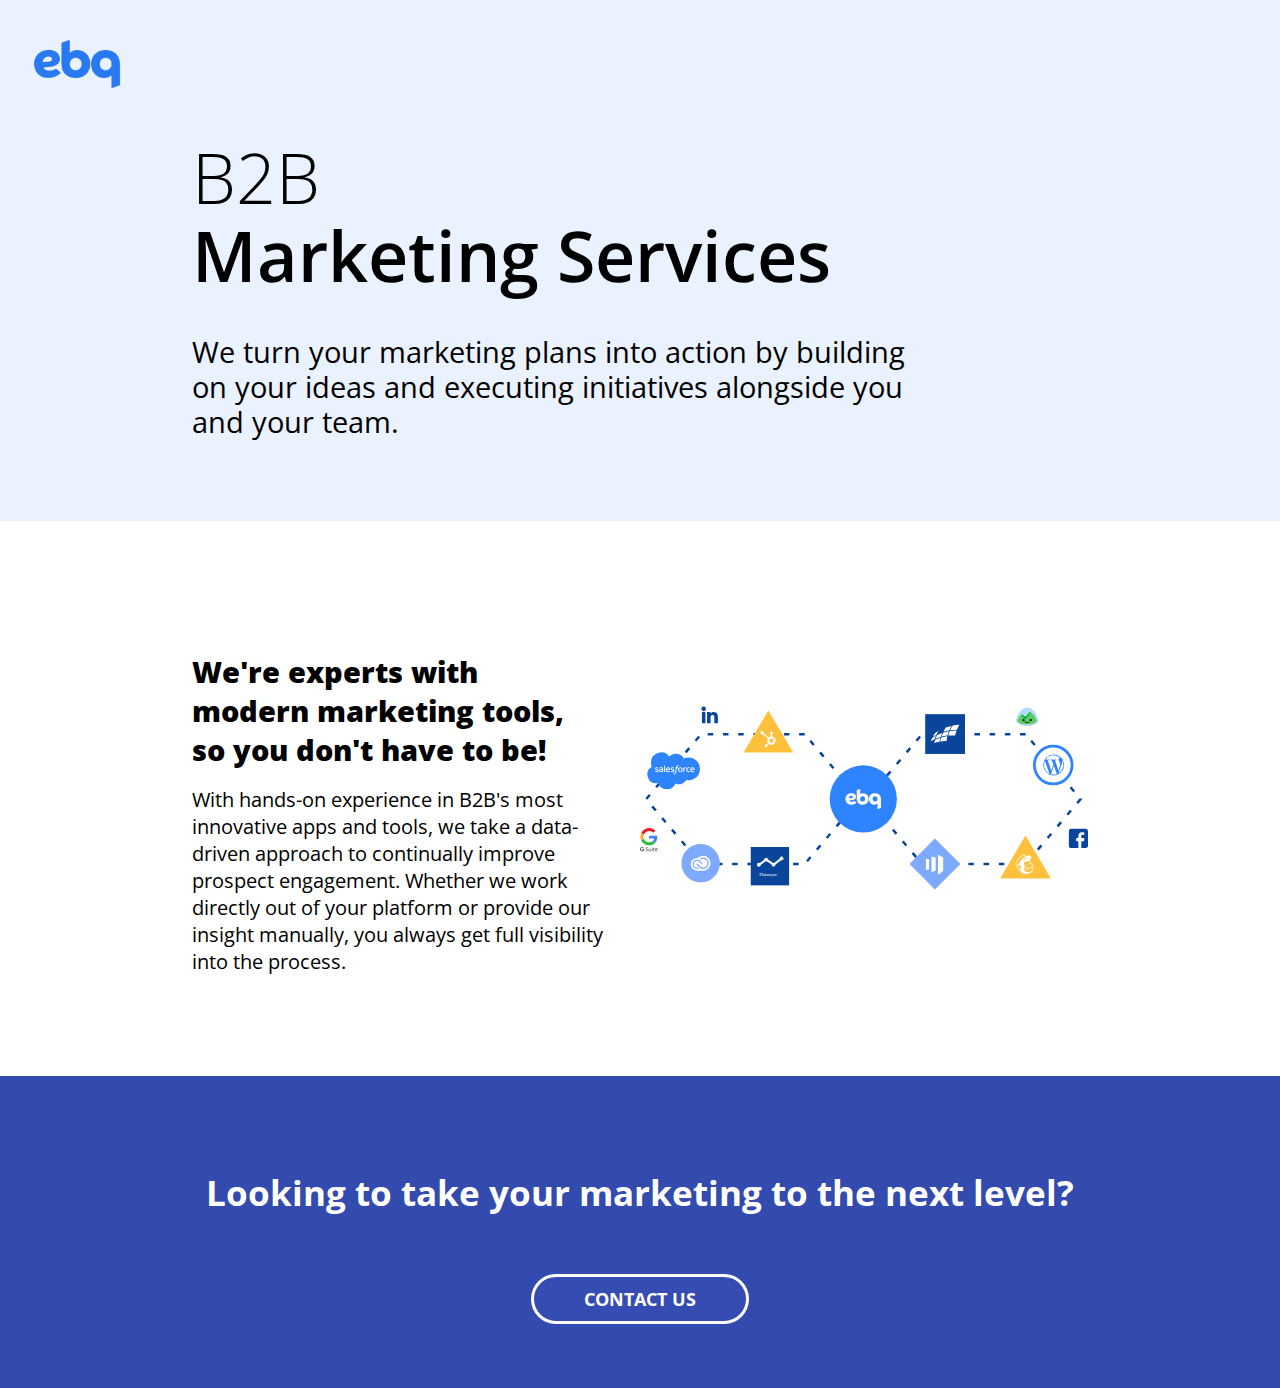
<file: index.html>
<!DOCTYPE html>
<html>
	<head>
		<meta charset="utf-8">
		<meta name="viewport" content="width=device-width, initial-scale=1.0">
		<title>Landing Page</title>
		<link rel="shortcut icon" type="image/jpg" href="./assets/logo-blue-160x160-1.png"/>
		<link rel="preconnect" href="https://fonts.gstatic.com">
		<link href="https://fonts.googleapis.com/css2?family=Open+Sans&display=swap" rel="stylesheet">
		<link rel="stylesheet" href="styles.css">
	</head>

	<body>
		<!-- top content ------------------------------------------------ -->
		<div class="top-content">
			<div class="logo-wrapper">
				<img class="logo" src="./assets/logo-blue-160x160-1.png" alt="logo">
			</div>
			<div class="main-title">
				<div class="main-title-content">
					<h1 class="title-reg">B2B</h1>
					<h1 class="title-bold">Marketing Services</h1>
					<p class="title-sub-text">We turn your marketing plans into action by building on your ideas and executing initiatives alongside you and your team.</p>
				</div>
			</div>
	    </div>
		<!-- Middle section-------------------------------------------------->
        <div class="middle-content-wrapper">
			<div class="sub-content">
				<div class="sub-text">
					<p class="sub-text-bold">We're experts with modern marketing tools, so you don't have to be!</p>
					<p class="sub-text-info">With hands-on experience in B2B's most innovative apps and tools, we take a data-driven approach to continually improve prospect engagement. Whether we work directly out of your platform or provide our insight manually, you always get full visibility into the process.</p>
				</div>
				<img class="sub-image" src="./assets/Marketing_Tools.svg" alt="Marketing Visual">
			</div>
		</div>
		<!-- Footer section------------------------------------------------ -->
		<div class="footer">
			 <h2 class="foot-text">Looking to take your marketing to the next level?</h2>
			 <button class="contact-btn">CONTACT US</button>
		</div>


	</body>

</html>
</file>
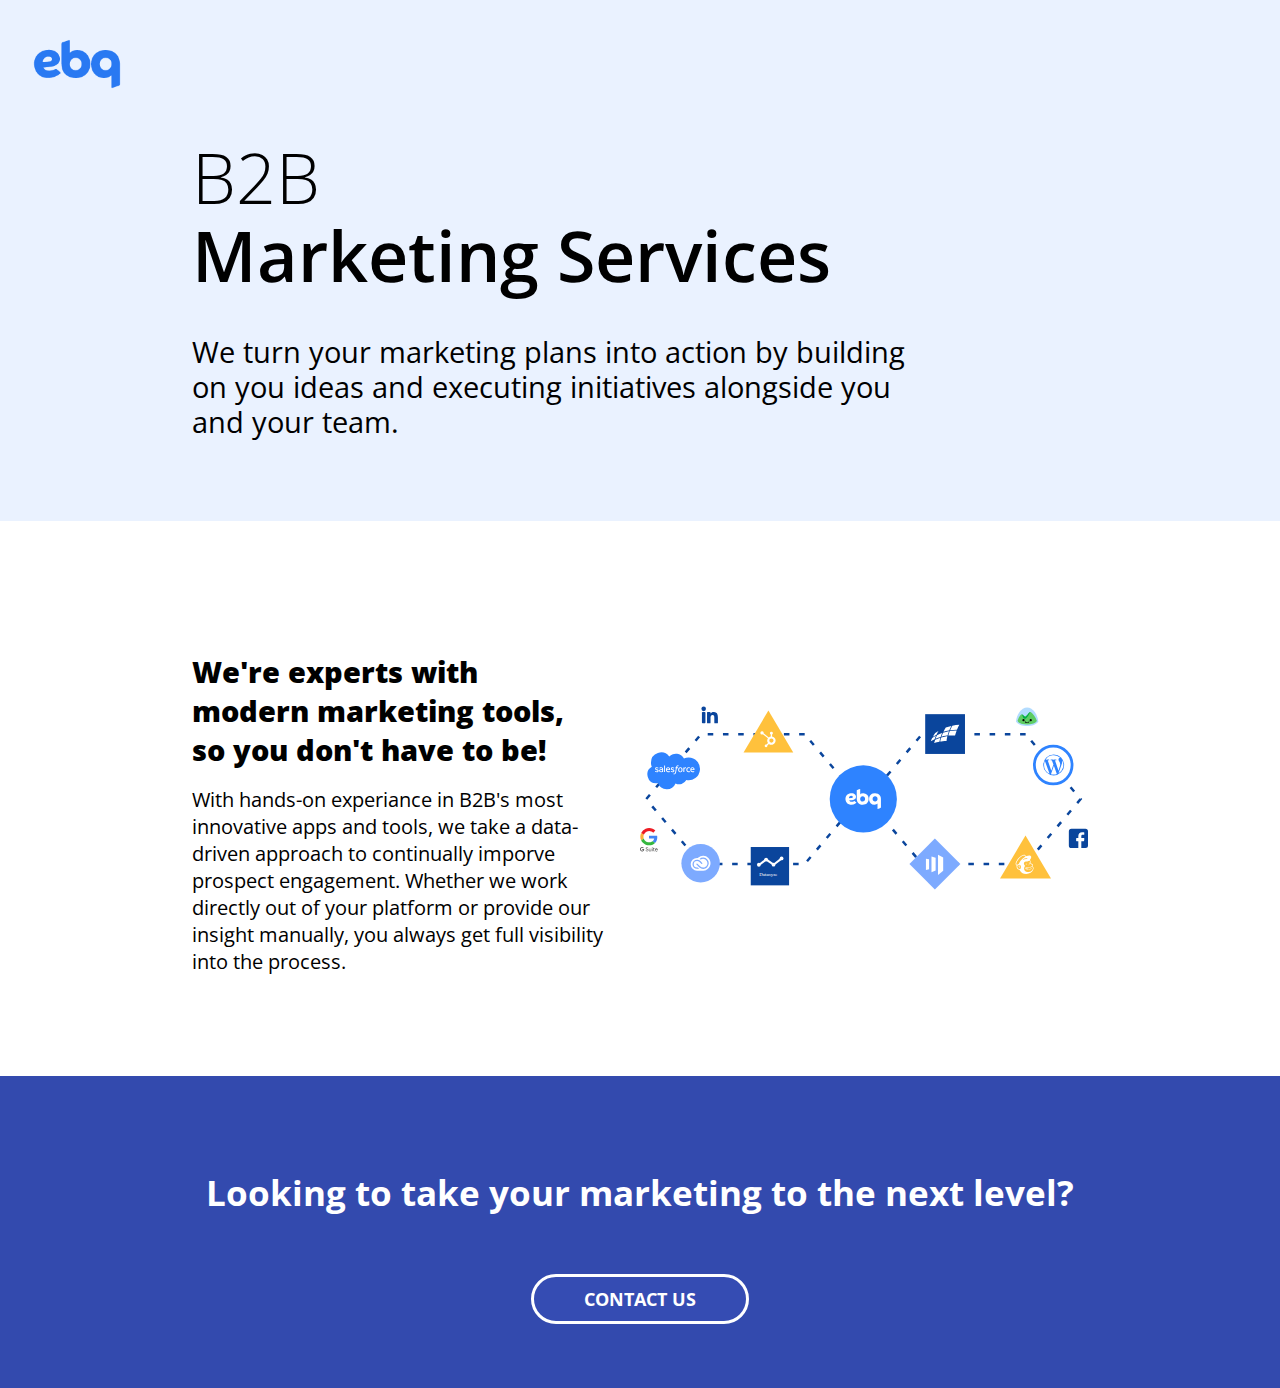
<file: landing-page.html>
<!DOCTYPE html>
<html>
	<head>
		<meta charset="utf-8">
		<meta name="viewport" content="width=device-width, initial-scale=1.0">
		<title>Landing Page</title>
		<link rel="preconnect" href="https://fonts.gstatic.com">
		<link href="https://fonts.googleapis.com/css2?family=Open+Sans&display=swap" rel="stylesheet">
		<link rel="stylesheet" href="styles.css">
	</head>

	<body>
		<!-- top content ------------------------------------------------ -->
		<div class="top-content">
			<div class="logo-wrapper">
				<img class="logo" src="./assets/logo-blue-160x160-1.png" alt="logo">
				
			</div>
			<div class="main-title">
				<div class="main-title-content">
					<h1 class="title-reg">B2B</h1>
					<h1 class="title-bold">Marketing Services</h1>
					<p class="title-sub-text">We turn your marketing plans into action by building on you ideas and executing initiatives alongside you and your team.</p>
				</div>
			</div>
	    </div>
		<!-- Middle section-------------------------------------------------->
        <div class="middle-content-wrapper">
			<div class="sub-content">
				<div class="sub-text">
					<p class="sub-text-bold">We're experts with modern marketing tools, so you don't have to be!</p>
					<p class="sub-text-info">With hands-on experiance in B2B's most innovative apps and tools, we take a data-driven approach to continually imporve prospect engagement. Whether we work directly out of your platform or provide our insight manually, you always get full visibility into the process.</p>
				</div>
				<img class="sub-image" src="./assets/Marketing_Tools.svg" alt="Marketing Visual">
			</div>
		</div>
		<!-- Footer section------------------------------------------------ -->
		<div class="footer">
			 <h2 class="foot-text">Looking to take your marketing to the next level?</h2>
			 <button class="contact-btn">CONTACT US</button>
		</div>


	</body>

</html>
</file>
<file: styles.css>
/******* LANDING PAGE STYLES  ****************/
/* universal--------------------- */
*{
	/* font-family: 'Roboto', sans-serif; */
	font-family: 'Open Sans', sans-serif;
	
}
body{
	margin:0;
	
}
h1 {
	font-size: 70px;

}

/* top content ----------------------*/
.top-content{
	background-color:#eaf2ff;
	width:100%;
}
.logo-wrapper{
	margin-bottom: -40px;

}
.logo{
	max-width: 8%;
	margin-top:1%;
	margin-left:2%;
}
.main-title{
	margin-top:-48px;
	padding-bottom: 5%;
}
.main-title-content{

	margin:auto;
	width:70%;

}
.title-reg{
	margin-top:57px;
	margin-bottom:-18px;
	font-weight: 200;
}
.title-bold{
	
	margin-top:-18px;
	font-weight: 600;
}
.title-sub-text{
	margin-top:-15px;
	font-size: 29px;
	width:720px;
	height:93px;
	line-height: 1.2em;
}
/* middle content ------------------*/
.middle-content-wrapper{
	background-color: white;
	height:35%;
	padding:8% 0 8% 0;
}
.sub-content{
	display:flex;
	width:70%;
	margin:auto;
}
.sub-text{
	width:50%;
}
.sub-text-bold{
	width:381px;
	height:100px; 
	font-size:29px;
	font-weight: 900;
	margin-bottom: 34px;
}
.sub-text-info{
	width:424px;
    height:167px; 
	font-weight: 400;
	font-size:20px;
}
.sub-image{
	width:50%;
}


/* foot content ------------------------*/
.footer{
	color:white;
	background-color:#334aae ;
	display:flex;
	text-align: center;
	flex-direction: column;
	justify-content: center;
	padding:5%;
}
.foot-text{
	margin-bottom:5%;
	font-size:35px;
}
.contact-btn{
	/* style from scratch rather than bootstrap to keep size minimal */
	margin:auto;
	width:19%;
	color:white;
	background-color:#354cb3;
	border:solid;
	border-width:3px;
	border-color: white;
	border-radius: 25px;
	padding: 10px 20px;
	text-align: center;
	font-weight:bolder;
	font-size:18px;
	display:inline-block;
}
.contact-btn:hover{
	background-color: #ffc107;
}

/* Media Queries --- Large Tablet --------- */
@media only screen and (max-width: 992px) { 
	body{
		/* implement single column grid  */
		width:100%;
		display: grid;
		grid-template-columns: auto ;
		align-items:center;
		margin:0;
		
	}

	.logo-wrapper,.main-title{
		width:100%;
		margin:auto;
	}
	
	.logo{
		max-width:15%;
	}
	.main-title-content{
		width:90%;
		margin:auto;
	}
	.title-bold{
		width:100%;
		margin-left:0;
	}
	.title-sub-text{
		width:80%;
		height:auto;
		margin-left:0;
	}
	.middle-content-wrapper,.footer{
		width:100%;
		margin:0;
	}
	.middle-content-wrapper{
		height:fit-content;
	}
	.sub-content{
		display:flex;
		width:100%;
		height:auto;
		margin:auto;
		flex-direction: column-reverse;
		align-items: center;
	}
	.sub-text-bold,.sub-text-info{
		height:auto;
		width:100%;
		
	}
	.sub-image{
		width:80%;
	}
	.footer{
		padding:0px 0px 40px 0px;
	}

}
/* Media Queries --- Med Device ----------- */
@media only screen and (max-width: 700px) {
	.title-reg,.title-bold{
		font-size: 50px;
	}
	.title-sub-text{
		font-size:18px;
	}
    .sub-text-bold,.sub-text-info{
        font-size:80%;
	}
	.foot-text{
		font-size:100%;
	}
	.contact-btn{
		font-size: 50%;
		
	}
}
/* Media Queries --- Mobile --------------- */
@media only screen and (max-width: 500px) {
	.logo-wrapper,.main-title{
		width:100%;
		
	}
	.main-title-content{
		width:100%;
		padding-left:3%;
	}
	.title-reg,.title-bold{
		font-size: 40px;
	}
	.contact-btn{
		width:30%;
		
	}
}
/* Media Queries --- Mobile Small------------ */
@media only screen and (max-width: 350px) {
	.title-reg,.title-bold{
		font-size: 30px;
	}
	.contact-btn{
		width:40%;
		
	}
}
</file>
